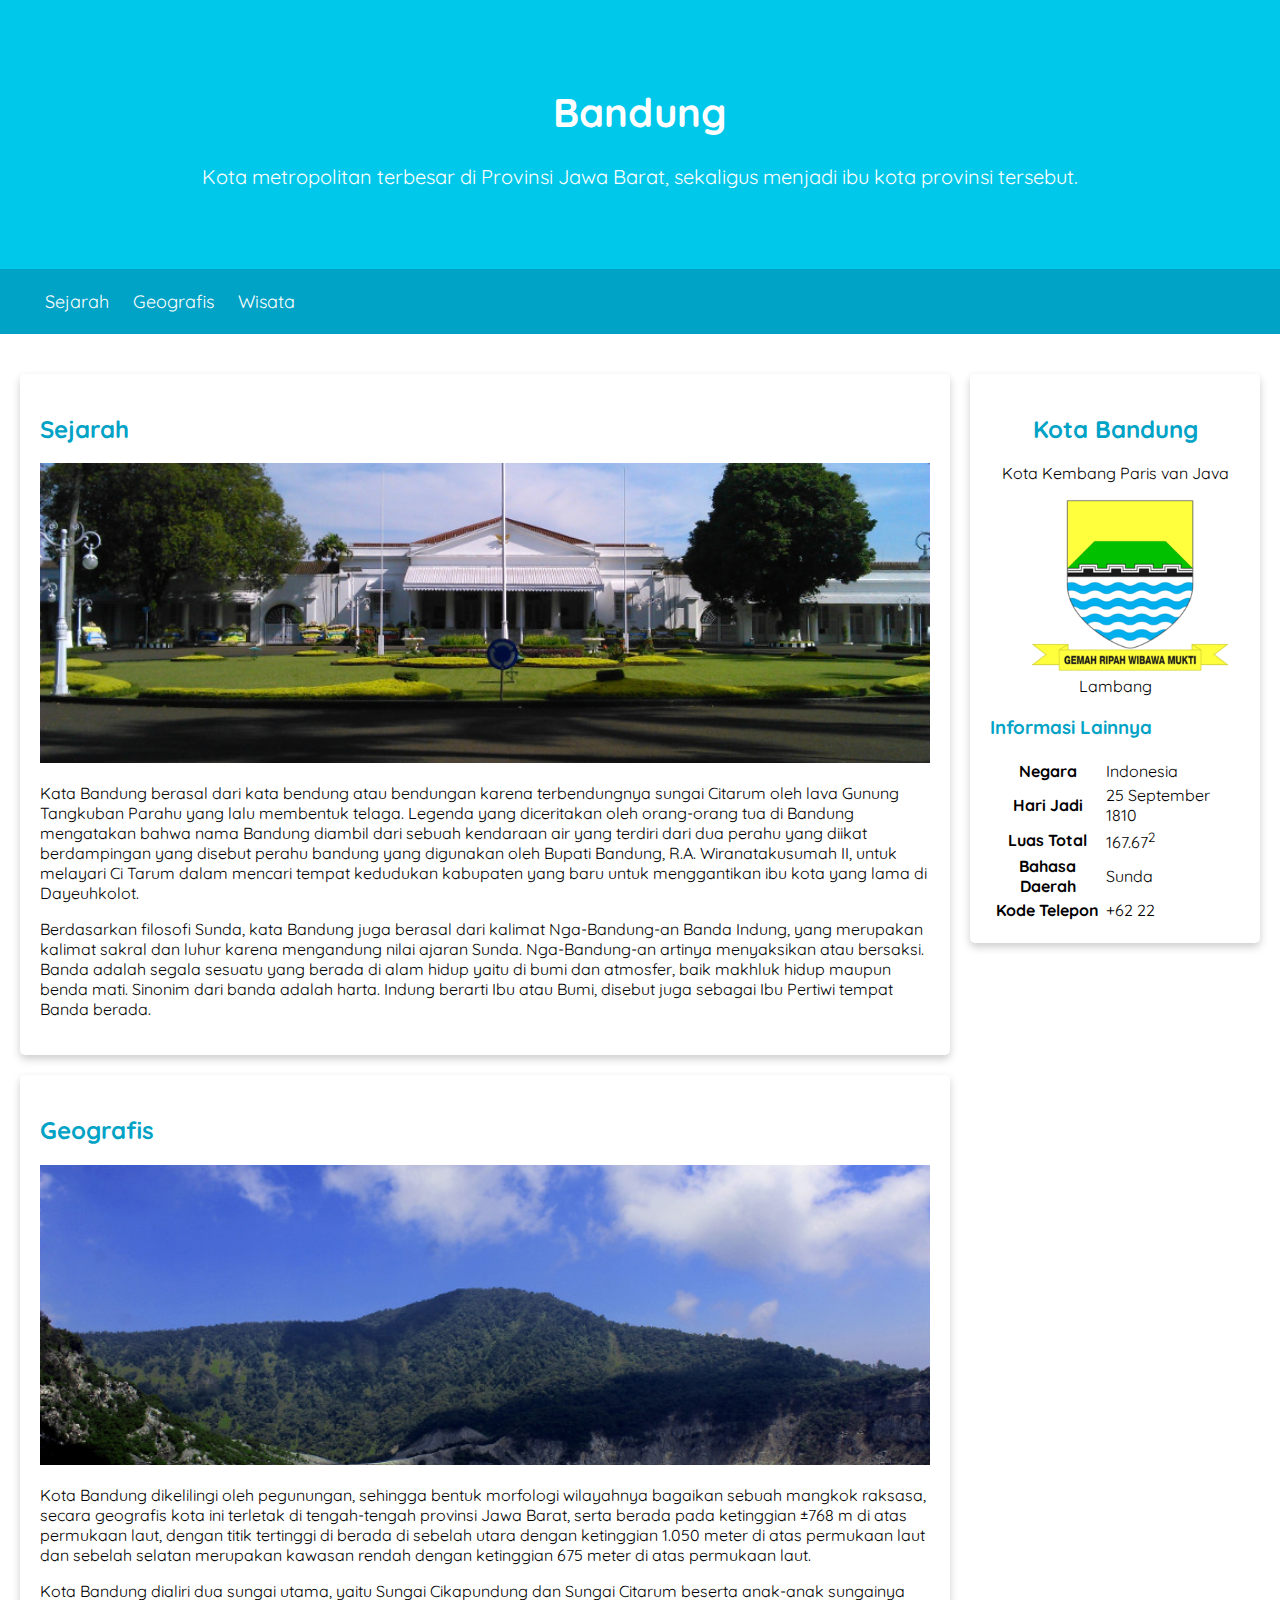
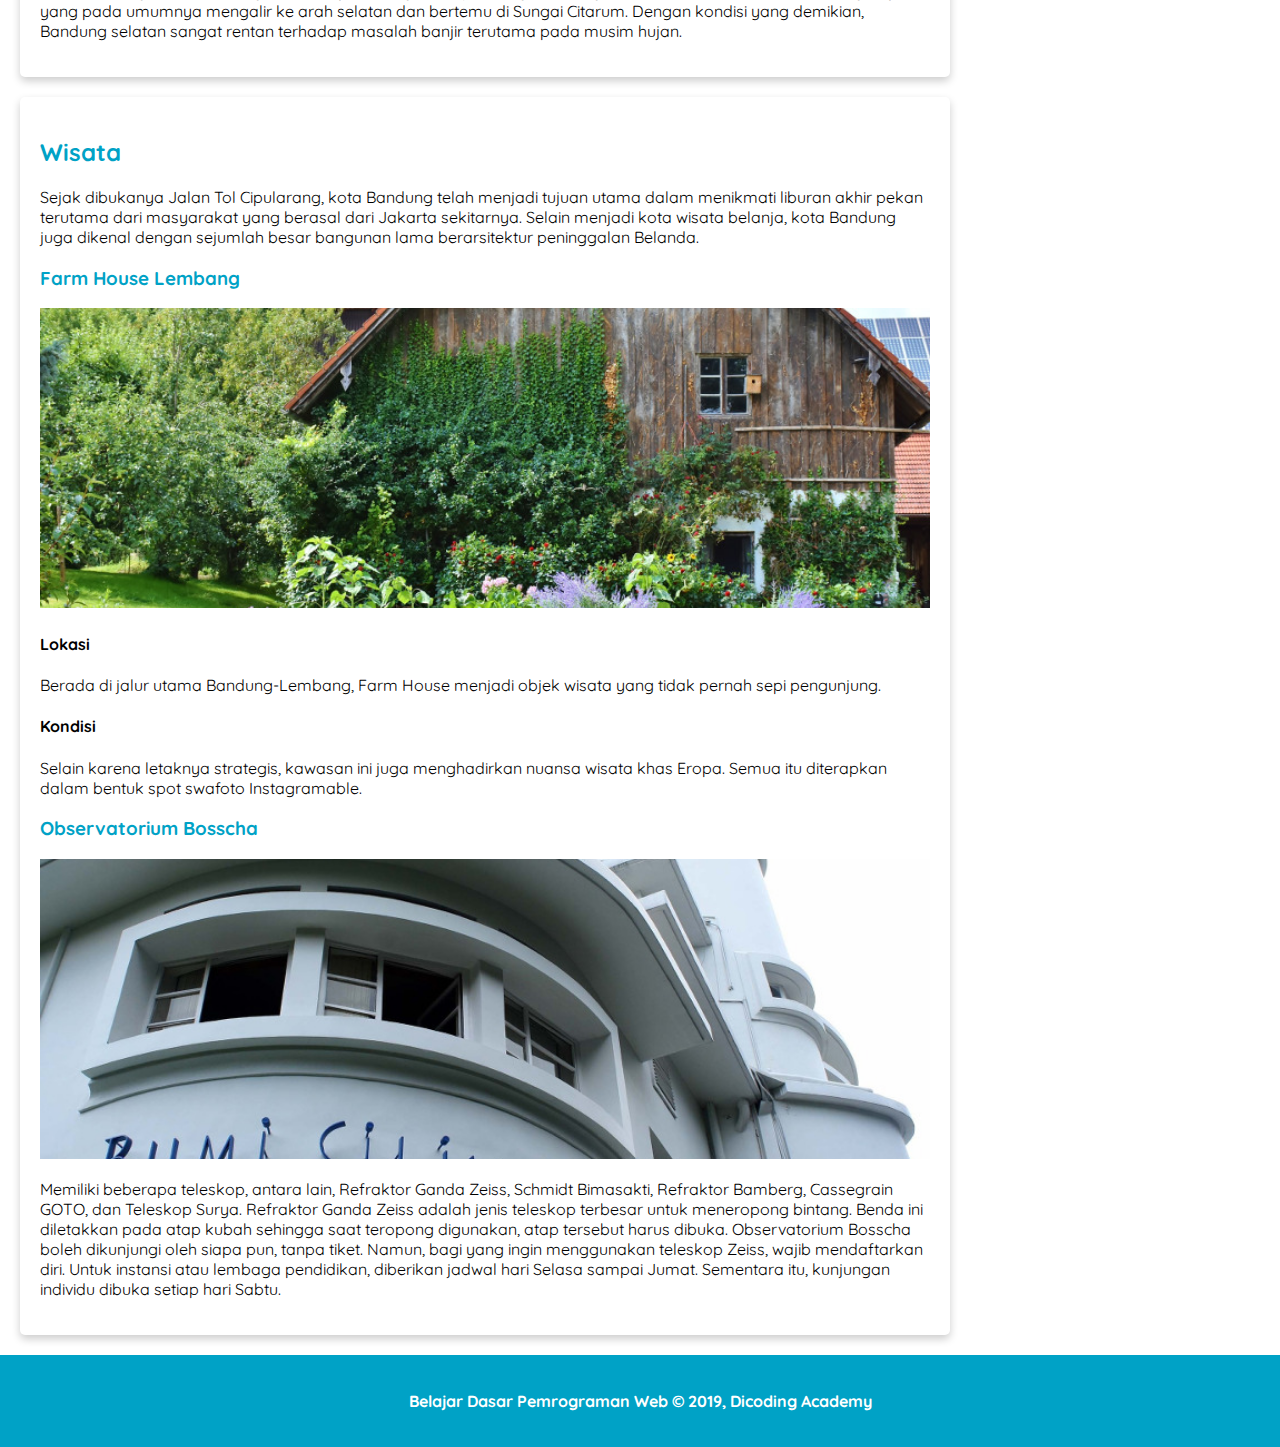
<file: HTML/index.html>
<!DOCTYPE html>
<html lang="en">
<head>
    <meta charset="UTF-8">
    <meta http-equiv="X-UA-Compatible" content="IE=edge">
    <meta name="viewport" content="width=device-width, initial-scale=1.0">
    <title>Kota Bandung</title>
    <link rel="stylesheet" href="assets/style/style.css">
</head>
<body>
    <!-- header -->
    <header>
        <div class="jumbotron">
        <h1>Bandung</h1>
                <p>Kota metropolitan terbesar di Provinsi Jawa Barat, sekaligus menjadi ibu kota provinsi tersebut.</p>
        </div>
        <!-- nav -->
            <nav>
                <ul>
                        <li><a href="#sejarah">Sejarah</a></li>
                        <li><a href="#geografis"> Geografis</a></li>
                        <li><a href="#wisata">Wisata</a></li>
                </ul>
                </nav>
    </header>
    
    <!-- main -->
    <main>
        <div id="content">
        <!-- article -->
        <article id="sejarah" class="card">
            <h2>Sejarah</h2> 
            <img src="./assets/image/history.jpg" alt="history" class="featured-image">
            <p lang= "id"translate="yes">Kata Bandung berasal dari kata bendung atau bendungan karena terbendungnya sungai Citarum oleh lava Gunung Tangkuban Parahu yang lalu membentuk telaga. Legenda yang diceritakan oleh orang-orang tua di Bandung mengatakan bahwa nama Bandung diambil dari sebuah kendaraan air yang terdiri dari dua perahu yang diikat berdampingan yang disebut perahu bandung yang digunakan oleh Bupati Bandung, R.A. Wiranatakusumah II, untuk melayari Ci Tarum dalam mencari tempat kedudukan kabupaten yang baru untuk menggantikan ibu kota yang lama di Dayeuhkolot.</p> 

            <p> Berdasarkan filosofi Sunda, kata Bandung juga berasal dari kalimat Nga-Bandung-an Banda Indung, yang merupakan kalimat sakral dan luhur karena mengandung nilai ajaran Sunda. Nga-Bandung-an artinya menyaksikan atau bersaksi. Banda adalah segala sesuatu yang berada di alam hidup yaitu di bumi dan atmosfer, baik makhluk hidup maupun benda mati. Sinonim dari banda adalah harta. Indung berarti Ibu atau Bumi, disebut juga sebagai Ibu Pertiwi tempat Banda berada.</p>
    </article>

    <article id="geografis" class="card">
        <h2>Geografis</h2>
        <img src="./assets/image/geografis.jpg" alt="geografis" class="featured-image">
            <p>Kota Bandung dikelilingi oleh pegunungan, sehingga bentuk morfologi wilayahnya bagaikan sebuah mangkok raksasa, secara geografis kota ini terletak di tengah-tengah provinsi Jawa Barat, serta berada pada ketinggian ±768 m di atas permukaan laut, dengan titik tertinggi di berada di sebelah utara dengan ketinggian 1.050 meter di atas permukaan laut dan sebelah selatan merupakan kawasan rendah dengan ketinggian 675 meter di atas permukaan laut.</p> 
        
        
            <p> Kota Bandung dialiri dua sungai utama, yaitu Sungai Cikapundung dan Sungai Citarum beserta anak-anak sungainya yang pada umumnya mengalir ke arah selatan dan bertemu di Sungai Citarum. Dengan kondisi yang demikian, Bandung selatan sangat rentan terhadap masalah banjir terutama pada musim hujan.
            </p>
    </article>
                    
                <article id="wisata" class="card">
                    <h2>Wisata</h2>
                        <p>Sejak dibukanya Jalan Tol Cipularang, kota Bandung telah menjadi tujuan utama dalam menikmati liburan akhir pekan terutama dari masyarakat yang berasal dari Jakarta sekitarnya. Selain menjadi kota wisata belanja, kota Bandung juga dikenal dengan sejumlah besar bangunan lama berarsitektur peninggalan Belanda.</p> 

        <!-- section -->
                <section>
                    <h3>Farm House Lembang</h3>
                    <img src="./assets/image/farm-house.jpg" alt="farm-house" class="featured-image">
                        <h4>Lokasi</h4>
                        <p>Berada di jalur utama Bandung-Lembang, Farm House menjadi objek wisata yang tidak pernah sepi pengunjung. 
                        
                        <h4>Kondisi</h4>
                            <p>Selain karena letaknya strategis, kawasan ini juga menghadirkan nuansa wisata khas Eropa. Semua itu diterapkan dalam bentuk spot swafoto Instagramable.</p>
                </section>
                
                <section>
                    <h3>Observatorium Bosscha</h3> 
                    <img src="./assets/image/bosscha.jpg" alt="bosscha" class="featured-image">
                        <p>Memiliki beberapa teleskop, antara lain, Refraktor Ganda Zeiss, Schmidt Bimasakti, Refraktor Bamberg, Cassegrain GOTO, dan Teleskop Surya. Refraktor Ganda Zeiss adalah jenis teleskop terbesar untuk meneropong bintang. Benda ini diletakkan pada atap kubah sehingga saat teropong digunakan, atap tersebut harus dibuka. Observatorium Bosscha boleh dikunjungi oleh siapa pun, tanpa tiket. Namun, bagi yang ingin menggunakan teleskop Zeiss, wajib mendaftarkan diri. Untuk instansi atau lembaga pendidikan, diberikan jadwal hari Selasa sampai Jumat. Sementara itu, kunjungan individu dibuka setiap hari Sabtu.</p> 
                </article>
        </section>
    </div>
        <aside>
            <article class="profile card">
                <header>
                    <h2>Kota Bandung</h2>
                    <p>Kota Kembang Paris van Java</p>
                    <figure>
                        <img src="./assets/image/Bandung_badge.png" alt="lambang">
                        <figcaption>Lambang</figcaption>
                    </figure>
                </header>
                <section>
                    <h3>Informasi Lainnya</h3>
                    <table>
                        <tr>
                            <th>Negara</th>
                            <td>Indonesia</td>
                        </tr>
                        <tr>
                            <th>Hari Jadi</th>
                            <td>25 September 1810</td>
                        </tr>
                        <tr>
                            <th>Luas Total</th>
                            <td>167.67<sup>2</sup></td>
                        </tr>
                        <tr>
                            <th>Bahasa Daerah</th>
                            <td>Sunda</td>
                        </tr>
                        <tr>
                            <th>Kode Telepon</th>
                            <td>+62 22</td>
                        </tr>
                    </table>
                </section>
            </article>
        </aside>
  </main>
   
    <!-- footer -->
        <footer>
            <p>Belajar Dasar Pemrograman Web &#169; 2019, Dicoding Academy</p>
    </footer>
</body>
</html>
</file>
<file: HTML/assets/style/style.css>
/* add font family Quicksand from Google Fonts*/
@import url('https://fonts.googleapis.com/css2?family=Quicksand:wght@400;700&display=swap');

/* add box-sizing on universal elemen */
*{
      box-sizing: border-box;
}

/* styling body element font-family Quicksand,set make size margin and padding : 0 */
body{
    font-family: 'Quicksand',sans-serif;
    margin: 0;
    padding: 0;
}

/* add color font for h2 and h3 to light blue */
h2, h3{
    color: #00a2c6;
}

/* add jumbotron */
.jumbotron{
    font-size: 20px;
    padding: 60px;
    background-color: #00c8eb;
    text-align: center;
    color: white;
}

/* add header display inline so that make a navigation is that on browser page  */
header{
    display: inline;
}

/* add background color navigation and postion sticky so that navigarion is at on the browser page*/
nav{
    background-color: #00a2c6;
    padding: 5px;
    position: sticky;
    top: 0;
}

/* set position navigation  */
nav li{
    display: inline;
    list-style-type: none;
    margin-right: 20px;
}

/* add font size,weight,color,and decoration for links navigation */
nav a{
    font-size: 18px;
    font-weight: 400;
    text-decoration: none;
    color: white;
}

/* hovering navigation become font bold */
nav a:hover{
    font-weight: bold;
}

/* add padding tags main so easy to readable and overlow auto for id content and main element has normal flow after use float property*/
main{
    padding: 20px;
    overflow: auto;
}

/* add float left with width 75% on id content */
#content {
    float: left;
    width: 75%;
}

/* set featured image width and height */
.featured-image{
    width: 100%;
    max-height: 300px;
    object-fit: cover;
    object-position: center;
}

/* add card in the article */
.card{
    box-shadow: 0 4px 8px 0 rgba(0, 0,0,0.2);
    border-radius: 5px;
    padding: 20px;
    margin-top: 20px;
}

/* add aside element float right with width 25% */
aside{
    float: right;
    width: 25%;
    padding-left: 20px;
}

/* make a aside elemen and id content when use media screen with max width 1000px aside elemen will be under article content */
@media screen and (max-width: 1000px) {
    #content,
    aside {
        width: 100%;
        padding: 0;
    }
}

/* centering header profile  */
.profile header{
    text-align: center;
}

.profile img{
    width: 200px;
}




footer{
    padding: 20px;
    color: white;
    background-color: #00a2c6;
    text-align: center;
    font-weight: bold;
}
</file>
